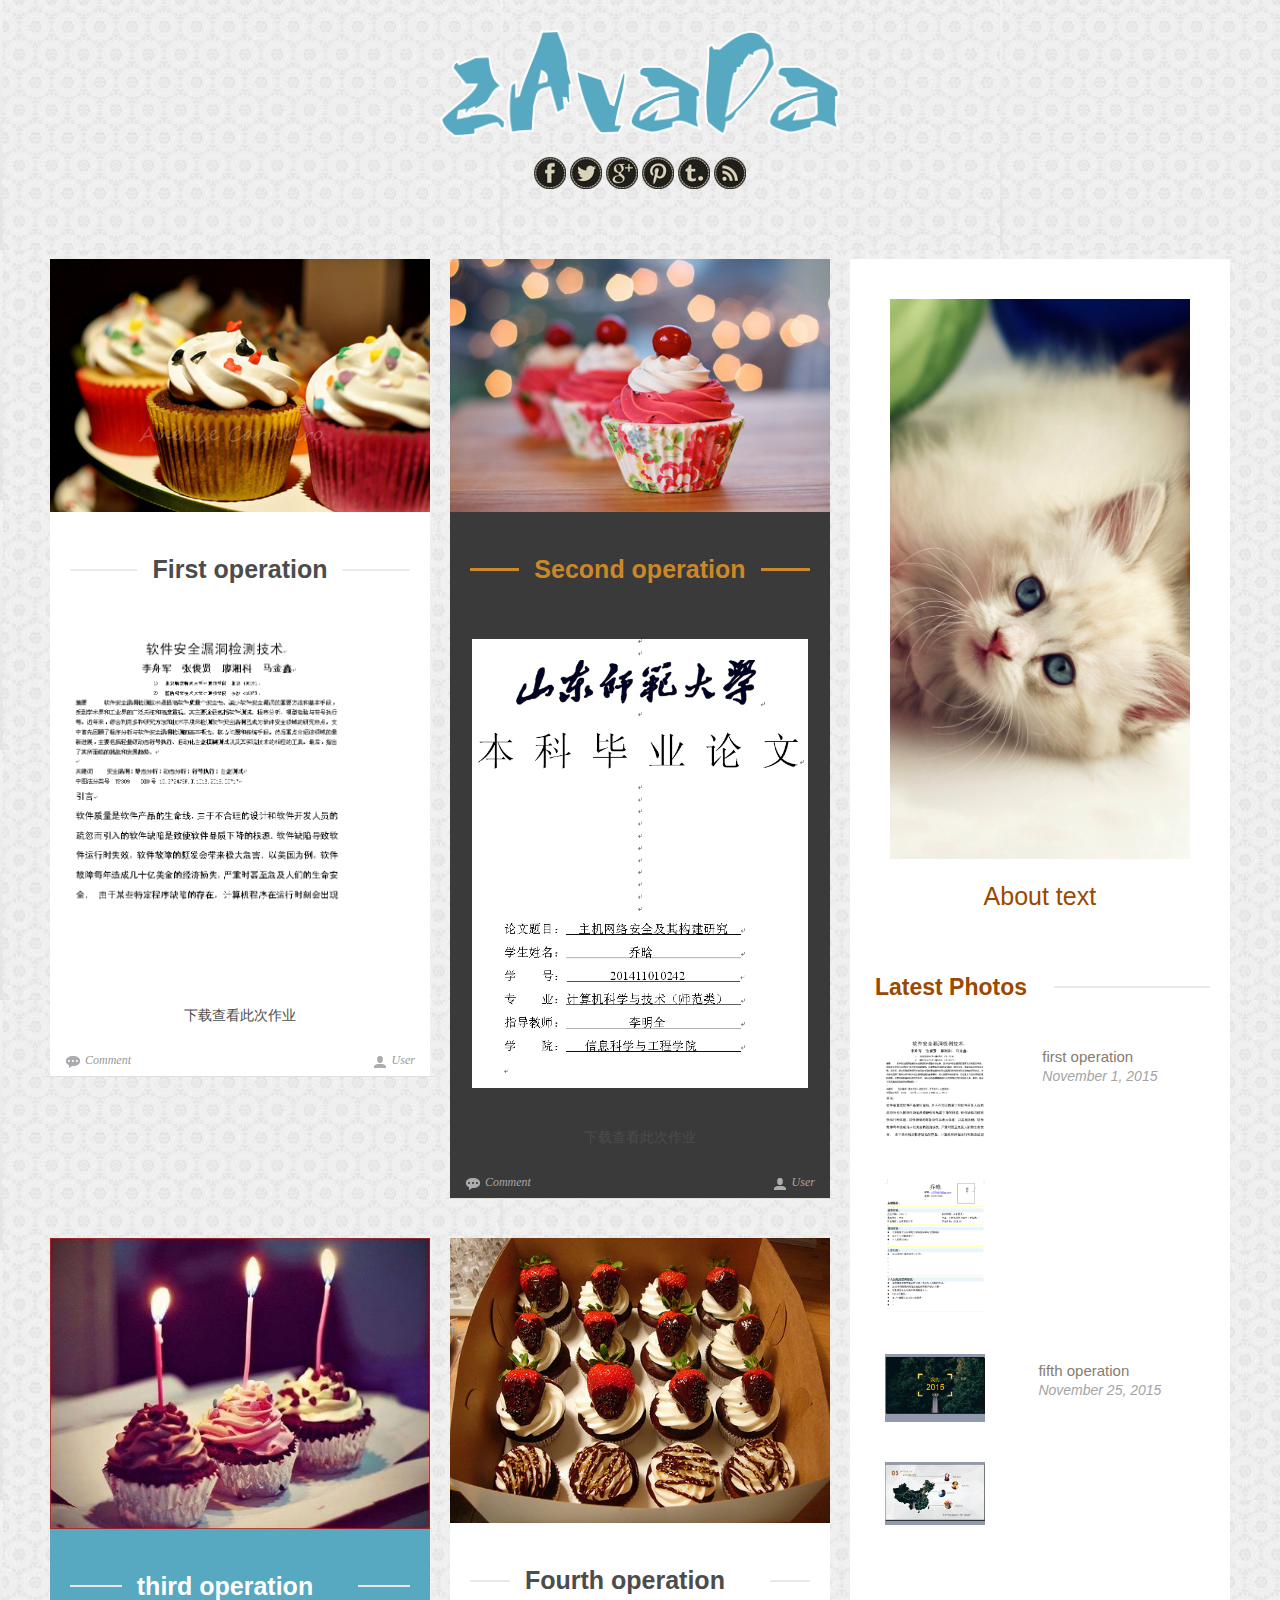
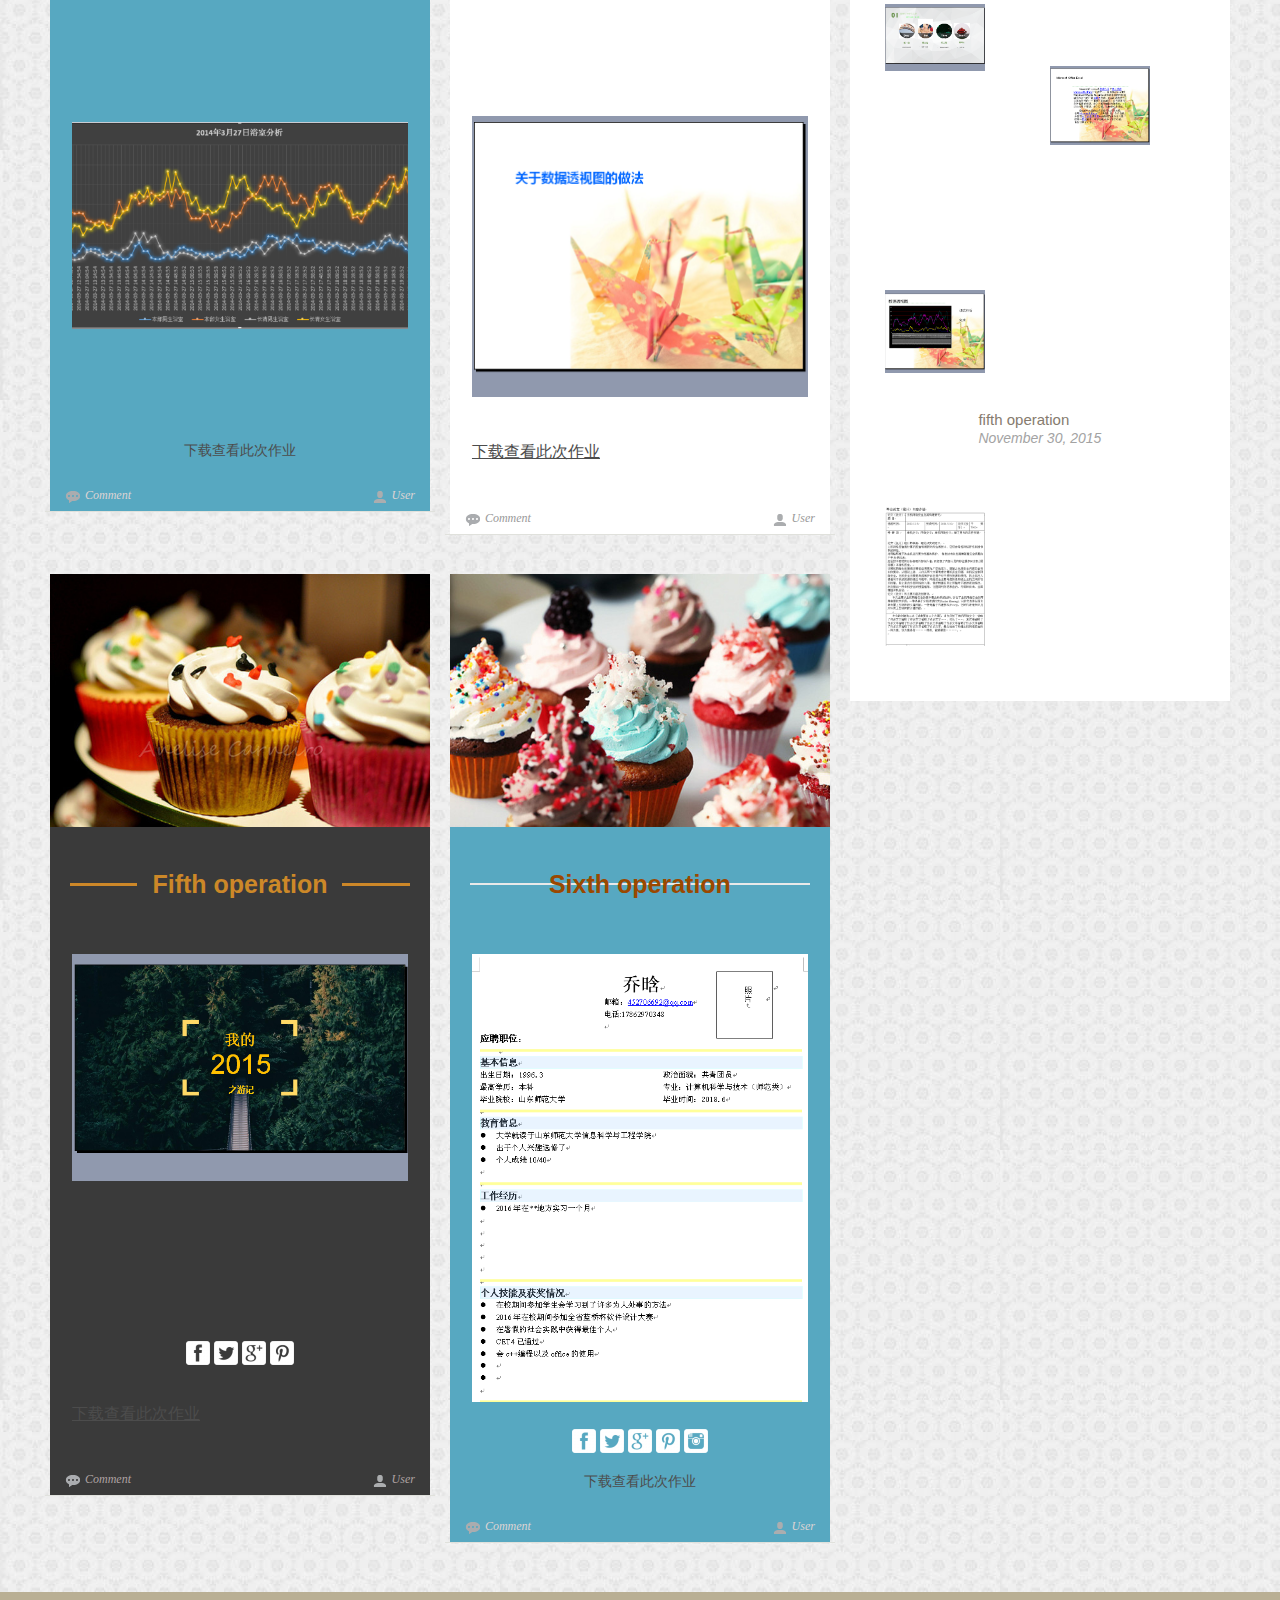
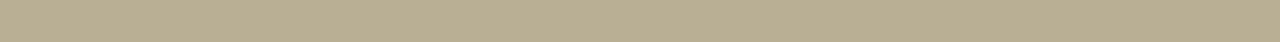
<file: index.html>
<!DOCTYPE html>
<!--[if lt IE 7 ]><html class="ie ie6" lang="en"> <![endif]-->
<!--[if IE 7 ]><html class="ie ie7" lang="en"> <![endif]-->
<!--[if IE 8 ]><html class="ie ie8" lang="en"> <![endif]-->
<!--[if (gte IE 9)|!(IE)]><!--><html lang="en"> <!--<![endif]-->
<head>

    <!-- Basic Page Needs
  ================================================== -->
	<meta charset="utf-8">
	<title>zAvada Free Responsive Html5 Templates</title>
	<meta name="description" content="Free Responsive Html5 Css3 Templates | zerotheme.com">
	<meta name="author" content="www.zerotheme.com">
	
    <!-- Mobile Specific Metas
  ================================================== -->
	<meta name="viewport" content="width=device-width, initial-scale=1, maximum-scale=1">
    
    <!-- CSS
  ================================================== -->
  	<link rel="stylesheet" href="css/zerogrid.css">
	<link rel="stylesheet" href="css/style.css">
	<link rel="stylesheet" href="css/component.css">
	<link rel="stylesheet" href="css/responsive.css">
	
	<!--[if lt IE 8]>
       <div style=' clear: both; text-align:center; position: relative;'>
         <a href="http://windows.microsoft.com/en-US/internet-explorer/products/ie/home?ocid=ie6_countdown_bannercode">
           <img src="http://storage.ie6countdown.com/assets/100/images/banners/warning_bar_0000_us.jpg" border="0" height="42" width="820" alt="You are using an outdated browser. For a faster, safer browsing experience, upgrade for free today." />
        </a>
      </div>
    <![endif]-->
    <!--[if lt IE 9]>
		<script src="js/html5.js"></script>
		<script src="js/css3-mediaqueries.js"></script>
	<![endif]-->
	
	<link href='./images/favicon.ico' rel='icon' type='image/x-icon'/>
    
</head>
<body>
<div class="wrap-body">
<!--------------Header--------------->
<div class="top-header">
	<div class="zerogrid"></div>
</div>
<header>
	<div class="wrap-header">
		<div class="zerogrid">
			<div id="logo"><a href="#"><img src="./images/logo.png"/></a></div>
			<div class="row">
				<div class="header-social">
					<a href="#"><img src="images/topfb.png" title="facebook"/></a>
					<a href="#"><img src="images/toptwitter.png" title="twitter"/></a>
					<a href="#"><img src="images/topgoogle.png" title="google"/></a>
					<a href="#"><img src="images/toppin.png" title="pinterest"/></a>
					<a href="#"><img src="images/toptumblr.png" title="tumblr"/></a>
					<a href="#"><img src="images/toprss.png" title="rss"/></a>
				</div>
			</div>
			<div class="header-search">
				<center></center>
			</div>
		</div>
	</div>
</header>

<div class="copyrights">Collect from <a href="http://www.cssmoban.com/" >企业网站模板</a></div>
<!--------------Content--------------->
<section class="container">
	<div class="zerogrid">
		<div class="col-2-3">
			<div id="main-content">
				<div class="row">
					<div class="col-1-2">
						<div class="wrap-col">
							<article><img src="20110920224038_yNJC5_thumb_600_0.jpg" height="213">
							  <div class="wrap-art">
								  <div class="art-header">
										<h1 class="title"><a href="single.html">First operation</a></h1>
									</div>
									<div class="art-content">
										<p><img src="QQ截图20151222190512.png" width="270" height="280"></p>
										<p>&nbsp;</p>
									  <div class="row">									  </div>
										<center>
										  <a href="1.doc">下载查看此次作业</a>
                                      </center>
									</div>
									<div class="art-footer">
										<div class="meta clearfix">
											<div class="comment">
											  <a href="#">Comment</a>
											</div>
											<div class="user">
											  <a href="#">User</a>
											</div>
										</div>
									</div>
								</div>
							</article>
						</div>
					</div>
					<div class="col-1-2">
						<div class="wrap-col">
							<article class="black">
								<img class="full" src="20120511195647_8k8Hr_thumb_600_0.jpg">
								<div class="wrap-art">
									<div class="art-header">
										<h1 class="title"><a href="single.html">Second operation</a></h1>
									</div>
									<div class="art-content">
										<p><img src="QQ截图20151223191759.png" height="327"></p>
										
										<div class="row">
											<div class="content-social"></div>
										</div>
										<center>
										  <a href="2.doc">下载查看此次作业</a>
                                        </center>
									</div>
									<div class="art-footer">
										<div class="meta clearfix">
											<div class="comment"><a href="#">Comment</a></div>
											<div class="user"><a href="#">User</a></div>
										</div>
									</div>
								</div>
							</article>
						</div>
					</div>
				</div>
				<div class="row">
					<div class="col-1-2">
						<div class="wrap-col">
							<article class="blue">
								<img class="full" src="20131008211942_fUhUE_thumb_600_0.jpg">
								<div class="wrap-content">
									<div class="art-header">
										<h1 class="title"><a href="single.html">third operation</a><a href="single.html"></a></h1>
									</div>
									<div class="art-content">
									  <p>&nbsp;</p>
									  <p><img src="QQ截图20151222193954.png"></p>
									  <div class="row">
										  <div class="content-social">
											  <p>&nbsp;</p>
										  </div>
										</div>
										<center>
										  <a href="3.xlsx">下载查看此次作业</a>
                                        </center>
									</div>
									<div class="art-footer">
										<div class="meta clearfix">
											<div class="comment">
											  <a href="#">Comment</a>
											</div>
											<div class="user">
											  <a href="#">User</a>
											</div>
										</div>
									</div>
								</div>
							</article>
						</div>
					</div>
					<div class="col-1-2">
						<div class="wrap-col">
							<article>
								<img class="full" src="20110807092144_yE4eF.jpg">
								<div class="wrap-content">
									<div class="art-header">
										<h1 class="title"><a href="single.html"> Fourth operation</a><a href="single.html"></a></h1>
									</div>
									<div class="art-content">
										<p>&nbsp;</p>
										<p><img src="QQ截图20151223192209.png"></p>
										<p> <a href="4.ppt">下载查看此次作业</a></p>
									</div>
									<div class="art-footer">
										<div class="meta clearfix">
											<div class="comment">
											  <a href="#">Comment</a>
											</div>
											<div class="user">
											  <a href="#">User</a>
											</div>
										</div>
									</div>
								</div>
							</article>
						</div>
					</div>
				</div>
				<div class="row">
					<div class="col-1-2">
						<div class="wrap-col">
							<article class="black">
								<img class="full" src="20110920224038_yNJC5_thumb_600_0.jpg">
								<div class="wrap-art">
									<div class="art-header">
										<h1 class="title"><a href="single.html">Fifth operation</a></h1>
									</div>
									<div class="art-content">
										<p><img src="QQ截图20151222191554.png"></p>
										<p>&nbsp;</p>
										<p>&nbsp;</p>
										<div class="row">
											<div class="content-social">
												<a href="#"><img src="images/facebook.png" title="facebook"/></a>
												<a href="#"><img src="images/twitter.png" title="twitter"/></a>
												<a href="#"><img src="images/google.png" title="google"/></a>
											<a href="#"><img src="images/pinterest.png" title="pinterest"/></a></div>
										</div>
										<center>
										  <p> <a href="5.doc">下载查看此次作业</a></p>
										</center>
									</div>
									<a href="第一次作业.doc"></a>
									<div class="art-footer">
										<div class="meta">
											<div class="comment">
											  <ul>
												<li><a href="#">Comment</a></li>
											  </ul>
											</div>
											<div class="user">
											  <ul>
												<li><a href="#">User</a></li>
											  </ul>
											</div>
										  <div class="clear"></div>
										</div>
									</div>
								</div>
							</article>
						</div>
					</div>
					<div class="col-1-2">
						<div class="wrap-col">
							<article class="blue">
								<img class="full" src="20140125124033_keCHZ_thumb_600_0.jpg">
								<div class="wrap-content">
									<div class="art-header">
										<h1 class="title">Sixth operation</h1>
									</div>
									<div class="art-content">
										<p><img src="QQ截图20151222191339.png" height="220"></p>
										
										<div class="row">
											<div class="content-social">
												<a href="#"><img src="images/facebook.png" title="facebook"/></a>
												<a href="#"><img src="images/twitter.png" title="twitter"/></a>
												<a href="#"><img src="images/google.png" title="google"/></a>
												<a href="#"><img src="images/pinterest.png" title="pinterest"/></a>
												<a href="#"><img src="images/instagram.png" title="instagram"/></a>
											</div>
										</div>
										<center>
										  <a href="6.ppt">下载查看此次作业</a>
										</center>
									</div>
									<div class="art-footer">
										<div class="meta clearfix">
										  <div class="comment">
										    <a href="#">Comment</a>
											</div>
											<div class="user">
											  <a href="#">User</a>
											</div>
										</div>
									</div>
								</div>
							</article>
						</div>
					</div>
				</div>
			</div>
		</div>
		<div class="col-1-3">
			<div id="sidebar" class="wrap-col">
				<div class="wrap-slidebar">
					<div class="widget">
						<div class="title"><img src="20141205203736_tV2ye_thumb_700_0.jpg">About text</div>
					</div>
					<div class="widget wid-posts">
						<div class="wid-header">
							<h4>Latest Photos</h4>
							<div class="clear"></div>
						</div>
						<div class="wid-content">
							<div class="row post">
								<a href="#"><img src="QQ截图20151222190512.png"/></a>
								<div class="resent">
								  <h6>first operation<br>
								  </h6>
								  <p>November 1, 2015</p>
								</div>
							</div>
							<div class="row post">
								<a href="#"><img src="QQ截图20151222191339.png"/></a>
								<div class="resent">
								  <h6>&nbsp;</h6><br>
								  <p>&nbsp;</p>
								  <p>&nbsp;</p>
								  <p>&nbsp;</p>
								  <p>&nbsp;</p>
								  <p>&nbsp;</p>
								</div>
							</div>
							<div class="row post">
								<a href="#"><img src="QQ截图20151222191554.png"/></a>
								<div class="resent">
								  <h6>fifth operation<br>
								  </h6>
								  <p>November 25, 2015</p>
								</div>
							</div>
							<div class="row post">
								<a href="#"><img src="QQ图片20151222192747.png"/></a>
								<div class="resent">
								  <h6>&nbsp;</h6><br>
								  <p>&nbsp;</p>
								  <p>&nbsp;</p>
								</div>
							</div>
							<div class="row post">
							  <p>&nbsp;</p>
								<p><a href="#"><img src="QQ截图20151222192720.png"/></a>
							  </p>
								<div class="resent">
								  <h6>&nbsp;</h6>
								  <p>&nbsp;</p>
								  <p><img src="QQ截图20151223192426.png" width="91" height="88"></p>
								  <p>&nbsp;</p>
								  <p>&nbsp;</p>
								  <p>&nbsp;</p>
								  <p>&nbsp;</p>
								  <p>&nbsp;</p>
								</div>
							</div>
					      <p><img src="QQ截图20151223192525.png"></p>
					      <div class="row post">
					        <div class="resent">
					          <h6>fifth operatio<a href="#"></a>n<br>
				              </h6>
					          <p>November 30, 2015</p>
				            </div>
				          </div>
					      <p>&nbsp;</p>
					      <p><img src="QQ截图20151223192609.png"></p>
					      <p>&nbsp;</p>
					      <p>&nbsp;</p>
					      <p>&nbsp;</p>
					      <p>&nbsp;</p>
					      <p>&nbsp;</p>
					      <p>&nbsp;</p>
						</div>
					</div>
				</div>
			</div>
		</div>
	</div>
</section>
<!--------------Footer--------------->
<footer></footer>

</div>
<script type="text/javascript" src="js/jquery.min.js"></script>
<script type="text/javascript" src="js/navigation.js"></script>
</body></html>
</file>
<file: css/zerogrid.css>
/*
Zerotheme.com | Free Html5 Responsive Templates
Zerogrid - A Single Grid System for Responsive Design
Author: Kimmy
Version : 2.1
Author URI: http://www.zerotheme.com/
*/
/* -------------------------------------------- */
/* ------------------Grid System--------------- */ 
.zerogrid{ width: 1200px; position: relative; margin: 0 auto; padding: 0px;}
.zerogrid:after { content: "\0020"; display: block; height: 0; clear: both; visibility: hidden; }

.zerogrid .row{margin-bottom: 10px;}
.zerogrid .row:before,.row:after { content: '\0020'; display: block; overflow: hidden; visibility: hidden; width: 0; height: 0; }
.zerogrid .row:after{clear: both; }
.zerogrid .row{zoom: 1;}

.zerogrid .wrap-col{margin:10px;}

.zerogrid .col-1-2, .zerogrid .col-1-3, .zerogrid .col-2-3, .zerogrid .col-1-4, .zerogrid .col-2-4, .zerogrid .col-3-4, .zerogrid .col-1-5, .zerogrid .col-2-5, .zerogrid .col-3-5, .zerogrid .col-4-5, .zerogrid .col-1-6, .zerogrid .col-2-6, .zerogrid .col-3-6, .zerogrid .col-4-6, .zerogrid .col-5-6{float:left; display: inline-block;}

.zerogrid .col-full{width:100%;}

.zerogrid .col-1-2{width:50%;}

.zerogrid .col-1-3{width:33.33%;}
.zerogrid .col-2-3{width:66.66%;}

.zerogrid .col-1-4{width:25%;}
.zerogrid .col-2-4{width:50%;}
.zerogrid .col-3-4{width:75%;}

.zerogrid .col-1-5{width:20%;}
.zerogrid .col-2-5{width:40%;}
.zerogrid .col-3-5{width:60%;}
.zerogrid .col-4-5{width:80%;}

.zerogrid .col-1-6{width:16.66%;}
.zerogrid .col-2-6{width:33.33%;}
.zerogrid .col-3-6{width:50%;}
.zerogrid .col-4-6{width:66.66%;}
.zerogrid .col-5-6{width:83.33%;}

@media only screen and (min-width: 960px) and (max-width: 1199px) {
	.zerogrid{width:960px;}
}

@media only screen and (min-width: 768px) and (max-width: 959px) {
	.zerogrid{width:768px;}
}

@media only screen and (max-width: 767px) {
	.zerogrid, .zerogrid .col-1-2, .zerogrid .col-1-3, .zerogrid .col-2-3, .zerogrid .col-1-4, .zerogrid .col-2-4, .zerogrid .col-3-4, .zerogrid .col-1-5, .zerogrid .col-2-5, .zerogrid .col-3-5, .zerogrid .col-4-5, .zerogrid .col-1-6, .zerogrid .col-2-6, .zerogrid .col-3-6, .zerogrid .col-4-6, .zerogrid .col-5-6{width:100%;}
}
.wrap-body .container .zerogrid .col-1-3 #sidebar .wrap-slidebar .widget .wid-about {
	font-family: Tahoma, Geneva, sans-serif;
}
.wrap-body .container .zerogrid .col-1-3 #sidebar .wrap-slidebar .widget .wid-about {
	font-family: Lucida Console, Monaco, monospace;
}
</file>
<file: css/component.css>
/*

*/

/* ---------------------------------------------------------------------------- */
/* -------------------------------------Button--------------------------------- */
/* ---------------------------------------------------------------------------- */
a.button{cursor: pointer;color: #57A8C1;line-height: 14px;}
a.button {display: inline-block;	text-decoration: none;}
a.button:hover{color: #29747F;}
a.button {font-size: 100%;border-radius: 18px;text-shadow: 0 1px 1px rgba(0, 0, 0, 0.2);background: none;margin: 25px 0;padding: 10px;border: 1px solid;}

/* ---------------------------------------------------------------------------- */
/* -------------------------------Navigation - Menu---------------------------- */
/* ---------------------------------------------------------------------------- */
nav { margin: 0 auto;display: inline-block;}

.toggleMenu {display: none;padding: 10px 15px;color:#ffffff;font-size: 16px; text-transform: uppercase; font-weight: bold;}

.menu {}
.menu:before,.menu:after {content: " "; display: table;}
.menu:after {clear: both;}

.menu ul {list-style: none; width: 15em;}
.menu a {padding: 10px 20px;color:#ffffff;font-size: 16px;}

.menu li {position: relative;}
.menu > li {float: left;}
.menu .parent{background-image: url("../images/downArrow.png");background-repeat: no-repeat;background-position: 95% 50%;}
.menu > li > a {display: block;}
.menu li  ul {position: absolute;left: -9999px;}
.menu > li.hover > ul {left: 0;}
.menu li li.hover ul {left: 100%;top: 0;}
.menu li li a {display: block;background-color: #3A3A3A;position: relative;z-index:100;border-bottom:2px solid #000000;}
.menu li li li a {background:#3A3A3A;z-index:200;border-bottom:2px solid #000000;}


/* ---------------------------------------------------------------------------- */
/* -------------------------------------Search--------------------------------- */
/* ---------------------------------------------------------------------------- */
#search {margin: 7px 0;}

#search input[type="text"] {
    background: url(../images/search-dark.png) no-repeat 10px 6px #E9E9E9;
    border: 0 none;
    font: bold 12px Arial,Helvetica,Sans-serif;
    color: #867B6E;
    width: 150px;
    padding: 6px 15px 6px 35px;
    -webkit-border-radius: 20px;
    -moz-border-radius: 20px;
    border-radius: 18px;
    -webkit-box-shadow: 0 1px 0 rgba(255, 255, 255, 0.1), 0 1px 3px rgba(0, 0, 0, 0.2) inset;
    -moz-box-shadow: 0 1px 0 rgba(255, 255, 255, 0.1), 0 1px 3px rgba(0, 0, 0, 0.2) inset;
    box-shadow: 0 1px 0 rgba(255, 255, 255, 0.1), 0 1px 3px rgba(0, 0, 0, 0.2) inset;
    -webkit-transition: all 0.7s ease 0s;
    -moz-transition: all 0.7s ease 0s;
    -o-transition: all 0.7s ease 0s;
    transition: all 0.7s ease 0s;
    }

/*#search input[type="text"]:focus {width: 200px;}*/

/* ---------------------------------------------------------------------------- */
/* -------------------------------------Title-------------------------------- */
/* ---------------------------------------------------------------------------- */
.title {font-size: 25px;color:#9B4800;line-height: 3em;}
.title {background: url("../images/Untitled-2.jpg") repeat-x left;}
.title {margin: 20px 20px -15px 20px;}
.title a{padding: 0 15px 0 15px;background-color: #fff;}
.title a:hover {opacity: 3;}

/* ---------------------------------------------------------------------------- */
/* -------------------------------------Article-------------------------------- */
/* ---------------------------------------------------------------------------- */
article{background: #ffffff; margin-bottom: 20px;}
article:after, article:before{clear: both; content: '\0020'; display: block; visibility: hidden; width: 0; height: 0;}
article .line{background: #4D4D4D; height: 5px; width: 100px; margin: 10px auto;}
article span {color: #64A2B4;}
article img{display: inline-block;}
article img.full{width:100%;}
article p{margin-bottom:10px;color: #444;}

article .art-header{text-align: center; margin-bottom: 25px;}

article .art-content{}
article .art-content p {line-height: 1.4em;font-size: 16px;text-align: justify;padding: 22px;margin: 0 auto;}
article .art-content blockquote p{border-left: 3px solid #1c7791;font-size: 120%;margin: 0 50px;font-style: italic;color: #777;}
article .art-content h2 {font-size: 1.7em;line-height: 2em;padding: 0px 20px;}
article .art-content ol {float: left;text-align: justify;margin: 10px 50px;font-size: 16px;list-style-type: circle;}
article .art-content .content-social{ margin: 5px 0;text-align: center;}
article .art-content a.button {border: 1px solid #57A8C1;}
article .art-content .info{font-style:italic;}

article .art-footer {margin: 0 -5px -20px -5px;}
article .art-footer .meta {border-bottom: 1px solid #e0e1dc;background-image: url("https://lh3.googleusercontent.com/-1QB3XFmdlYY/UcPyBWfyb4I/AAAAAAAAB74/ITrfhAVjwNI/s67/pattern.png"); padding: 0px 20px;line-height: 2;margin-top: 20px;}
article .art-footer .meta a {color: #999999;font-family: Georgia,"Times New Roman",Times,serif;font-size: 12px;font-style: italic;}
article .art-footer .meta .comment { background-image: url("../images/meta_comment.png"); padding-left: 20px;background-repeat: no-repeat;background-position: 0px;float: left;}
article .art-footer .meta .user { background-image: url("../images/meta_user.png"); padding-left: 20px;background-repeat: no-repeat;background-position: 0px;float: right;}

article.blue {background-color: #57A8C1;}
article.blue .art-content a.button {border: 1px solid #fff;}
article.blue .art-content a.button {color: #fff;}
article.blue .title a{background-color: #57A8C1;color: #fff;}
article.blue p{color: #fff;}
article.blue span {color: #fff;}
article.blue .art-footer .meta a {color: #ddd4d4;}

article.black {background-color: #3A3A3A;}
article.black .title a{color: #CC8828;background-color: #3A3A3A;}
article.black  p{color: #fff;}
article.black  span {color: #CC8828;}
article.black .art-content a.button {border: 1px solid #CC8828;}
article.black .art-content a.button {color: #CC8828;}
article.black .title {background: url("../images/Untitled-1.jpg") repeat-x left;}
article.black .art-footer .meta a {color: #aea2a2;}

article.single{}
article.single .wrap-art {padding: 20px;}

article .wrap-art-related{background-color: #fff;padding: 20px;}
article .art-related{margin-top: 30px;text-align: center;}
article .art-related img{display: inline-block; margin: 10px 0;}
article .art-related h4{font-size: 16px; text-transform: capitalize;}

/* ---------------------------------------------------------------------------- */
/* -------------------------------------Widget--------------------------------- */
/* ---------------------------------------------------------------------------- */
.widget {margin-bottom: 35px; text-align: center;}
.widtget:after, .widget:before{clear: both; content: '\0020'; display: block; visibility: hidden; width: 0; height: 0;}

.widget .wid-header {background: url("../images/Untitled-2.jpg") repeat-x left;}
.widget .wid-header h4{font-size: 23px;color:#9B4800;float: left;margin: 10px 0;display: inline-block;line-height: 2em;padding: 0 27px 0 5px;background-color: #fff;}

.widget .wid-content{padding:5px;}
.widget .wid-content a {font-size:17px;color:#867B6E;float: left;}
.widget .wid-content a:hover { color: #1c7791;}


#sidebar .widget .wid-about {margin: -20px;}
#sidebar .widget .wid-about{background: url("../images/about.jpg") no-repeat center; background-size: 100%;height: 120px; padding-top: 80px;}
#sidebar .widget .wid-about a{font-size:35px;text-transform: uppercase; font-weight: bold ;color: #fff;}

#sidebar .widget.wid-posts{}
#sidebar .widget.wid-posts .post{}
#sidebar .widget.wid-posts .post:after, .widget.wid-posts .post:before{clear: both; content: '\0020'; display: block; visibility: hidden; width: 0; height: 0;}
#sidebar .widget.wid-posts h6{font-size: 15px;color: #867B6E;font-weight:normal;}
#sidebar .widget.wid-posts img{float: left; margin: 15px 10px; width: 100px;}
#sidebar .widget.wid-posts p{color:#A3A3A3; font-style:italic;}
#sidebar .widget.wid-posts .resent {vertical-align: middle;text-align: left;line-height: 1.4em;padding-bottom: 7px;margin-top: 22px;display: inline-block;}

#sidebar .widget.wid-gallery img{
	width: 100%;
}

#sidebar .wid-archives {margin-top: 5px;}
#sidebar .wid-archives select {margin: 5px 0;height: 40px;width: 100%;padding-left: 10px;font-family: "Noto Serif",serif;font-size: 16px; background-color: #e9e9e9;color: #777777;border: none;}



/* ---------------------------------------------------------------------------- */
/* -------------------------------------Contact-------------------------------- */
/* ---------------------------------------------------------------------------- */

#contact_form {background:#ffffff;padding:25px;}

#ff label {cursor:pointer;margin:4px 0;display:block;font-weight:800;}

input {	display:block;width:90%;border-radius:4px;-webkit-border-radius:4px;-moz-border-radius:4px;background-color:#f4f4f4; color:#000;	border:1px solid #5f5f5f;padding:10px;	margin-bottom:25px;}

textarea {display:block;width:90%;height:200px; border-radius:4px;-webkit-border-radius:4px;-moz-border-radius:4px;background-color:#f4f4f4; color:#000;	border:1px solid #5f5f5f;padding:10px;	margin-bottom:25px;}

.sendButton {cursor:pointer;background-color:#222222;-webkit-border-radius:16px;-moz-border-radius:16px;border-radius:16px;	color:#ffffff;width:25%;	font-weight:bold;}
.sendButton:hover {	opacity: 0.8;}
</file>
<file: css/responsive.css>
/*

*/

html {?webkit-text-size-adjust: none;}
.video embed,.video object,.video iframe {�width: 100%;��height: auto;}
img{max-width:100%;	height: auto;width: auto\9; /* ie8 */}




@media only screen and (min-width: 960px) and (max-width: 1199px) {
	
}

@media only screen and (min-width: 768px) and (max-width: 959px) {
	#sidebar .widget .wid-about{padding-top: 10px;height: 125px; }
	#sidebar .widget.wid-posts img{margin: 10px;padding-left: 20px;}
	#sidebar .widget.wid-posts .resent {line-height: 1.1em;padding-bottom: 7px;margin: 10px 0 10px -20px;}
	#sidebar .widget .wid-about a{font-size:20px;}
	#sidebar .widget .wid-content a {font-size:16px;}
	#sidebar .widget .wid-header h4{font-size: 20px;padding: 0 20px 0 5px;}
	 
	.title {font-size: 20px;line-height: 3em;}
	article .art-content p {font-size: 14px;}
	 
}

@media only screen and (max-width: 767px) {
	.menu {float: none;}
	.menu a {border-bottom: 1px solid #1111111;}
    .toggleMenu.active {display: block;}
    .menu > li {float: none;}
    .menu > li > .parent {background-position: 95% 50%;}
    .menu li li .parent {background-image: url("../images/downArrow.png"); background-repeat: no-repeat; background-position: 95% 50%;}
    .menu ul {display: block; width: 100%;}
    .menu > li.hover > ul , .menu li li.hover ul {position: static;}
   
   
    .top-header{padding: 0 10px;}
	header {margin-top: 0px;height:250px;}
	.container {display: inline-block;}/*Fix Menu*/
	
	 .art-related img{max-width: 210px;}
	 
	 #sidebar .wrap-slidebar {margin-top: 30px;}
	 #sidebar .widget .wid-about{padding-top: 75px;height: 225px; }
}
@media only screen and (max-width: 600px) {
	 header {margin-top: 0px;height: 200px;}
}
</file>
<file: css/style.css>
/*

*/

/* ---------------------------------------------------------------------------- */
/* ------------------------------------Reset----------------------------------- */
/* ---------------------------------------------------------------------------- */
a,abbr,acronym,address,applet,article,aside,audio,b,blockquote,big,body,center,canvas,caption,cite,code,command,datalist,dd,del,details,dfn,dl,div,dt,em,embed,fieldset,figcaption,figure,font,footer,form,h1,h2,h3,h4,h5,h6,header,hgroup,html,i,iframe,img,ins,kbd,keygen,label,legend,li,meter,nav,object,ol,output,p,pre,progress,q,s,samp,section,small,span,source,strike,strong,sub,sup,table,tbody,tfoot,thead,th,tr,tdvideo,tt,u,ul,var{background:transparent;border:0 none;font-size:100%;margin:0;padding:0;border:0;outline:0;vertical-align:top;}ol, ul {list-style:none;}blockquote, q {quotes:none;}table, table td {padding:0;border:none;border-collapse:collapse;}img {vertical-align:top;}embed {vertical-align:top;}
article, aside, audio, canvas, command, datalist, details, embed, figcaption, figure, footer, header, hgroup, keygen, meter, nav, output, progress, section, source, video {display:block;}
mark, rp, rt, ruby, summary, time {display:inline;}
input, textarea {border:0; padding:0; margin:0; outline: 0;}
iframe {border:0; margin:0; padding:0;}
input, textarea, select {margin:0; padding:0px;}
.copyrights{text-indent:-9999px;height:0;line-height:0;font-size:0;overflow:hidden;}


/* ---------------------------------------------------------------------------- */
/* ------------------------------------Html-Body------------------------------- */
/* ---------------------------------------------------------------------------- */
html, body {width:100%; padding:0; margin:0;}
body {background: #DDD7C7 url("../images/bg.jpg") repeat;color: #4D4D4D;font: 14px/25px Arial, Helvetica, sans-serif;}
body .wrap-body{}

a{color: #4C4C4C;text-decoration: none;}
a:hover {opacity: 0.9; text-decoration: none;}

p a{text-decoration: underline;}

blockquote{padding-left: 10px}
blockquote, q{quotes: none;}

code{font-size: 1em;}

h1, h2, h3, h4{	font-size: 25px;line-height: 25px;}

.left{float: left!important;}
.right{float: right!important;}

.clear{content: "\0020"; display: block; height: 0; clear: both; visibility: hidden; }
.clearfix{}
.clearfix:after, .clearfix:before{clear: both; content: '\0020'; display: block; visibility: hidden; width: 0; height: 0;}

/* ---------------------------------------------------------------------------- */
/* -------------------------------------Header--------------------------------- */
/* ---------------------------------------------------------------------------- */

.wrap-header{text-align: center;}
.header-social{ margin: 10px 0;}
.header-search{}
.header-search #search{}/*component.css*/

header {margin-bottom:20px;}
.top-header{text-align: center;background-color: #3A3A3A;width: 100%;}

header #logo {margin: 30px auto 10px auto; max-width: 400px;}

nav{}/*-component.css-*/
nav .menu{}/*-component.css-*/


/* ---------------------------------------------------------------------------- */
/* -------------------------------------Container------------------------------ */
/* ---------------------------------------------------------------------------- */
.container {display: block;margin-top:30px;}
.container.wrap-content{background-color: #fff;padding: 20px;}

#main-content{}
#sidebar{}
#sidebar .wrap-slidebar{background-color: #fff;padding: 20px;}
#sidebar .widget{}/*--component.css--*/


/* ---------------------------------------------------------------------------- */
/* -------------------------------------Footer--------------------------------- */
/* ---------------------------------------------------------------------------- */
footer {margin-top: 20px; padding: 30px 0 20px 0;background-color: #B9AF94;}
footer p{margin: 10px;}
footer .footer-social{text-align: center; margin: 10px 0;}
footer .back-to-top {text-align: center;margin: 10px 0;}
footer .back-to-top a {color: #fff;background-image: url("../images/downArrow.png");background-repeat: no-repeat;background-position: 100% 55%;}
footer .back-to-top a :hover {color: #3A3A3A;}
footer .copyright{margin: 10px 0;text-align: center;}
</file>
